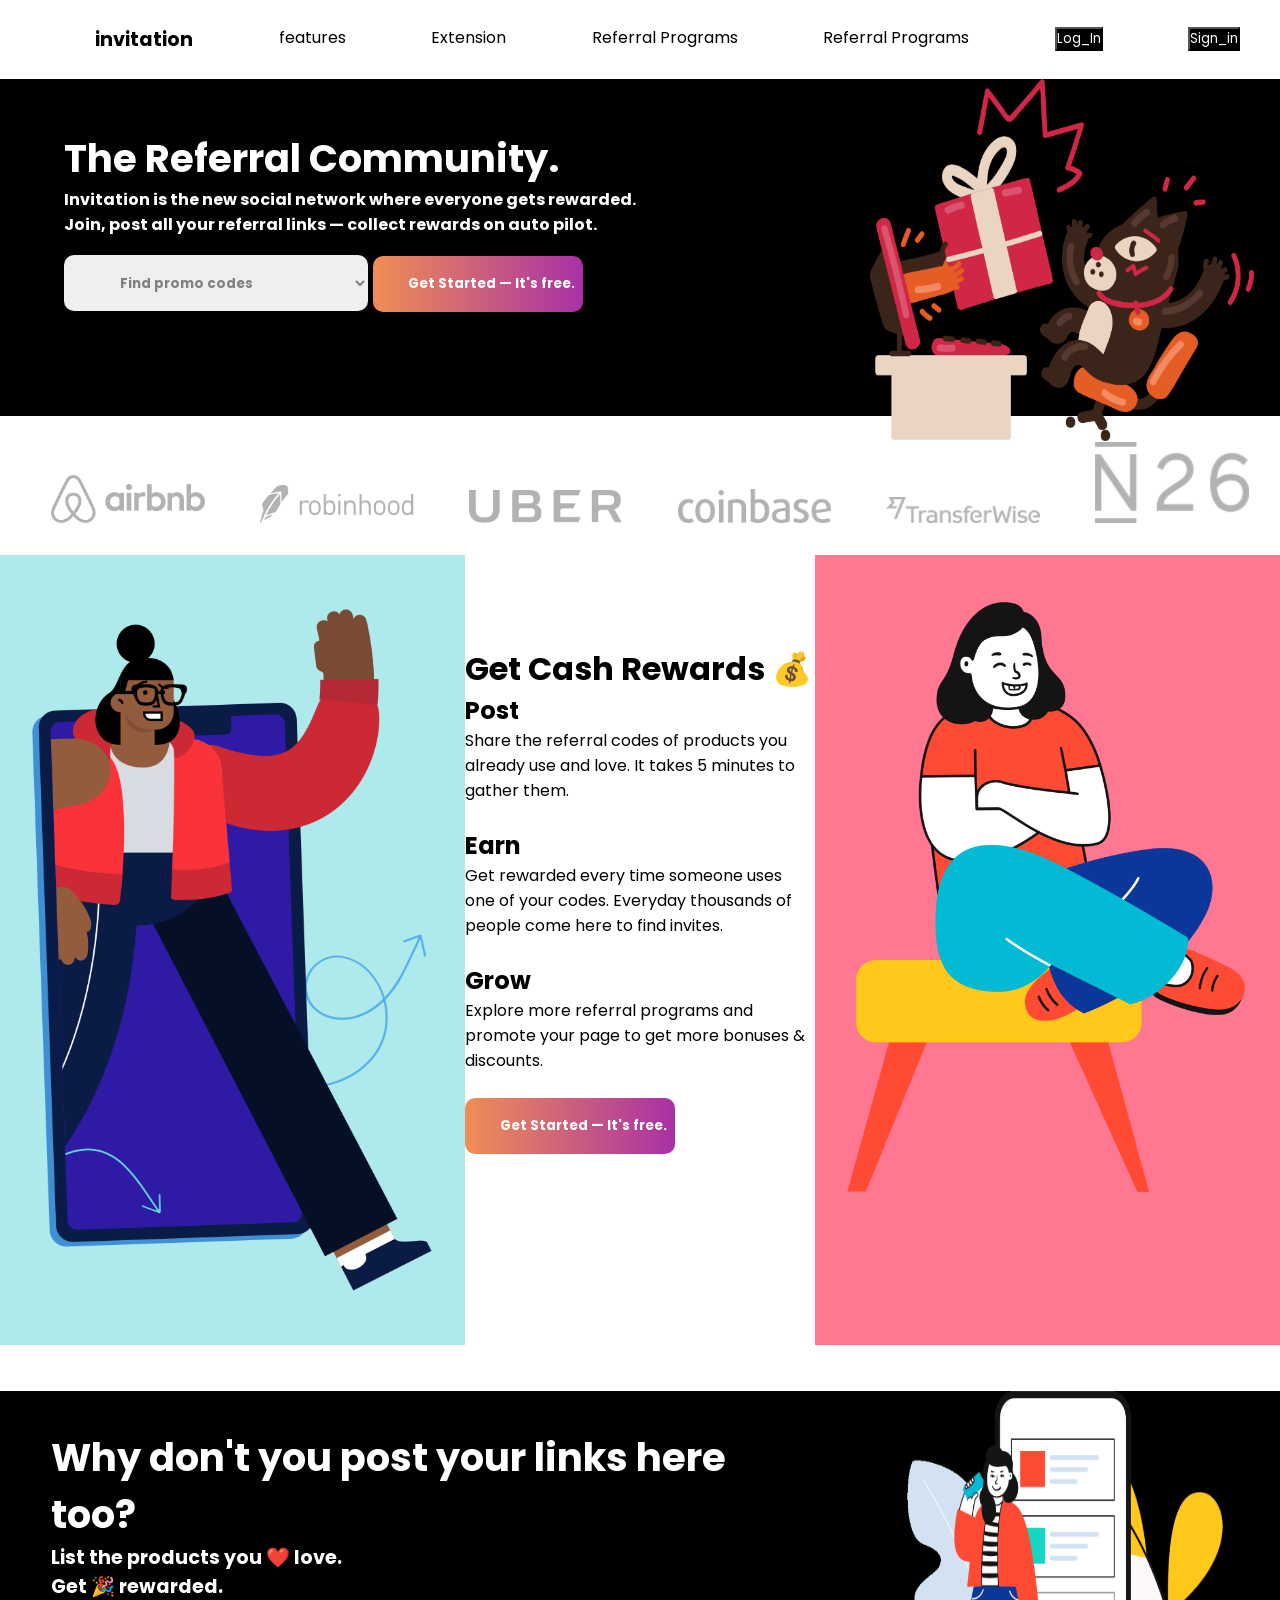
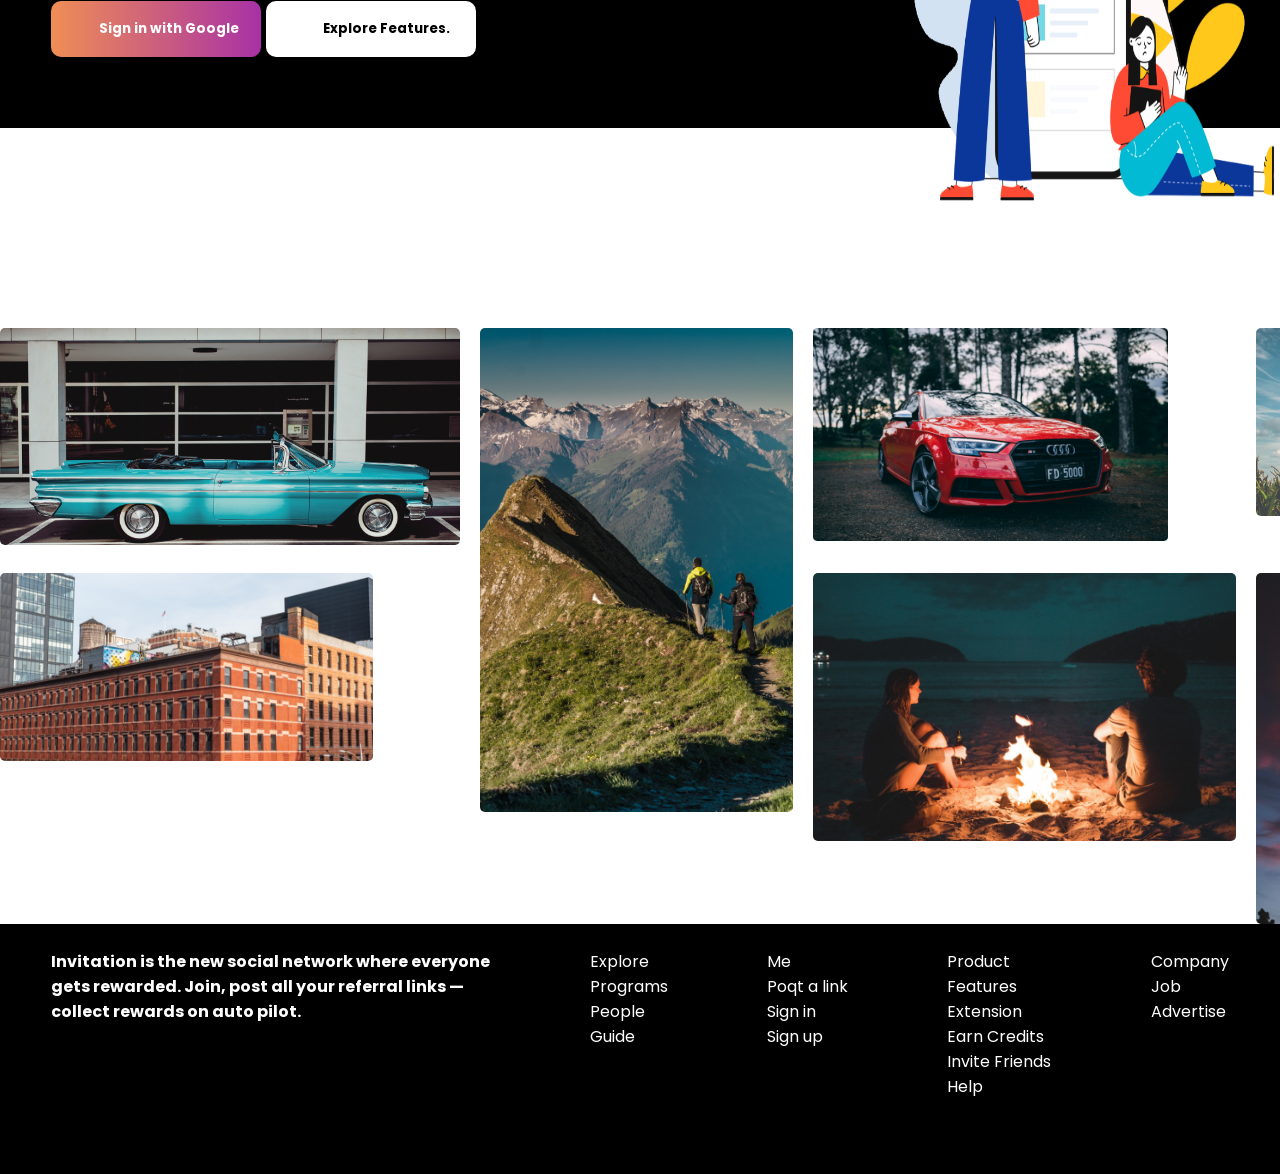
<file: index.html>
<!DOCTYPE html>
<html lang="en">
<head>
    <meta charset="UTF-8">
    <meta http-equiv="X-UA-Compatible" content="IE=edge">
    <meta name="viewport" content="width=device-width, initial-scale=1.0">
    <title>responsive</title>
    <link rel="stylesheet" href="indexc.css">
    <link href="https://fonts.googleapis.com/css2?family=Poppins&display=swap" rel="stylesheet">
</head>
<body>
    <!------------menu------------------>
    <nav>
    <div class="menu">
        <ul class="LOGO"> <a href="#">invitation</a></ul>
        <li class="feat"><a href="#">features</a></li>
        <li class="Ext"><a href="#">Extension</a></li>
        <li class="Refe"><a href="#">Referral Programs</a></li>
        <li class="People"><a href="#">Referral Programs</a></li>
     <li class="Log"><button type="button" value="Log In"> <a href="login.html">Log_In</a> </li>
     <li class="sig"><button type="button" value="Sign_In"><a href="Signup.html">Sign_in</a></li>  
         
    </div>
    </nav>
    <header>
        <div class="titrebc1" >
            <div class=" parg">  
                <h1 >The Referral Community. </h1>
                <h4>Invitation is the new social network where everyone gets rewarded.
                Join, post all your referral links — collect rewards on auto pilot.</h4>
               <select >
                <option value="Find " class="sb1find">Find promo codes</option >
               </select> 
              <input type="button" value="Get Started — It's free." class="getstar">    
          </div>    
              <img src="images/hero-image.png" alt="imghero" class="imghero">       
        </div>
     </header>
    
        <div class="company">

            <img src="images/company-1.png" alt=" im1" class="IMC">
            <img src="images/company-2.png" alt=" im2" class="IMC">
            <img src="images/company-3.png" alt=" im3" class="IMC">
            <img src="images/company-4.png" alt=" im4" class="IMC">
            <img src="images/company-5.png" alt=" im5" class="IMC">
            <img src="images/company-6.png" alt=" im6" class="IMC">
        </div>
        <div class="git_cach">
            <div class="img_left">
                <img src="images/left-illustration.png" alt="iml">
            </div>
            <div class="center">
                <h1>Get Cash Rewards 💰 </h1>
                <h2>Post</h2>
                <P>Share the referral codes of products you already use and 
                    love. It takes 5 minutes to gather them.</P><br>
                <h2>Earn</h2>
                <P>Get rewarded every time someone uses one of your codes. Everyday thousands of people come here to find invites.</P><br>
                <h2>Grow</h2>
                <P>Explore more referral programs and promote your page to get more bonuses & discounts.</P><br>
                <input type="button" value="Get Started — It's free." class="getstar2">    

            </div >
            <div  class=img_right>
                <img src="images/right-illustration.png" alt="imr">
            </div>
        </div>
        <div class="background2">
            <div class="backgroundtitre"> 
                <h1 >Why don't you post your links here too? </h1>
                <h4>List the products you ❤️ love.</h4>
                <h4>Get 🎉 rewarded.</h4>
                <input type="button" value="Sign in with Google" class="getstar">    
                <input type="button" value="Explore Features." class="getstarb2">
            </div >   
            <div class="imgsig">
                <img src="images/signup-image.png" alt="imghero" class="imgsignup">
             </div> 
                
        </div>
     
<!--*************************** GRID **********************************-->   
<div class="gallery">
          
    <img  src="images/footer-1.png" alt="im1"  class="grid1">


   <img  src="images/footer-3.png" alt="im3" class="grid2">


     <img  src="images/footer-2.png" alt="im2" class="grid3">


     <img src="images/footer-7.png" alt="im7"  class="grid4">


    <img src="images/footer-5.png" alt="im5" class="grid5">


     <img  src="images/footer-4.png" alt="im4" class="grid6">
 

     <img  src="images/footer-6.png" alt="im6" class="grid7">


</div>
<!--*************************** footer**********************************-->  

<footer>
    <div class="contfooter">
        <div class="d5fh">
            <h5>
                Invitation is the new social network where  everyone <br> gets rewarded. Join, post all your referral links —<br> collect rewards on auto pilot. <br>
                <i class="fa fa-facebook-official" style="font-size:36px"></i>
                <i class="fa fa-instagram" style="font-size:36px"  ></i> <i class="fa fa-twitter-square" style="font-size:36px"></i>
                
            </h5>
        </div>
       
             <ul class="multi-column">
                    <li  class="gt"><a href="#"> Explore</a></li>
                    <li><a href="#">Programs </a></li>
                    <li><a href="#">People</a></li>
                    <li><a href="#">Guide</a></li>
            </ul>
            <ul  class="multi-column">
                <li class="gt"><a href="#">Me</a></li>
                <li class="poqt"><a href="#"> Poqt a link</a></li>
                <li class="signh "><a href="login.html">Sign in </a></li>
                <li class="signh"><a href="Signup.html">Sign up</a></li>
    
            </ul>
            <ul class="multi-column" > 
                <li class="gt"><a href="#">Product</a></li>
                <li><a href="#"> Features</a></li>
                <li><a href="#">Extension </a></li>
                <li><a href="#">Earn Credits</a></li>
                <li><a href="#">Invite Friends</a></li>
                <li><a href="#">Help</a></li>
            </ul>
            <ul  class="multi-column">
                <li class="gt"><a href="#">Company</a></li>
                <li><a href="#"> Job</a></li>
                <li><a href="#">Advertise </a></li>
            </ul>
        
    </div>
         
</footer>



</body>
</html>
</file>
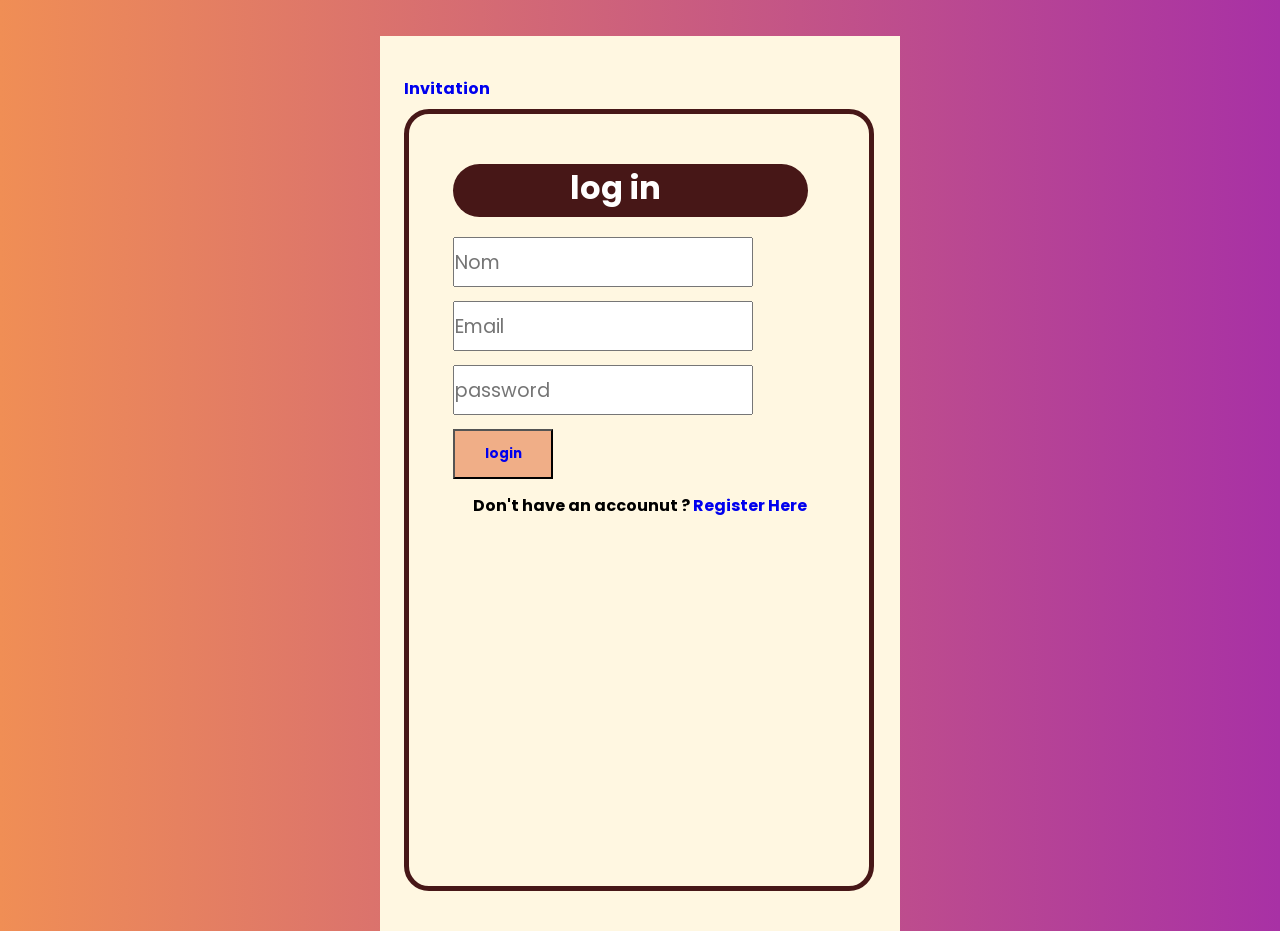
<file: login.html>
<!DOCTYPE html>
<html lang="en">
<head>
    <meta charset="UTF-8">
    <meta http-equiv="X-UA-Compatible" content="IE=edge">
    <meta name="viewport" content="width=device-width, initial-scale=1.0">
    <link href="https://fonts.googleapis.com/css2?family=Poppins&display=swap" rel="stylesheet">
      <link rel="stylesheet" href="login.css">
    <title>login</title>
</head>
<body>
<!---------------------------------------------- formulaire general------------------------------------->
    <div class="flogin">
      <label class="logo"> <a href="index.html">Invitation</a></label>
        <form  class="formulaire_de_login" >
         <p class="logt">log in</p>
            <div class="nom">
               <input type="text" placeholder="Nom" required>
            </div>
            
            <div class="email">
                <input type="email" placeholder="Email" required>
             </div>
             <div class="password">
                <input type="password" placeholder="password" required >
             </div>
<!---------------------------------------------- btn login------------------------------------->
             <div class="login">
               <button class= "btn"><a href="index.html">login</a></button>
             </div>
<!---------------------------------------------- lein------------------------------------->
             <p class="lien">Don't have an accounut ? <a href="Signup.html"> Register Here</a></p>

        </form>
    </div>
    
</body>
</html>
</file>
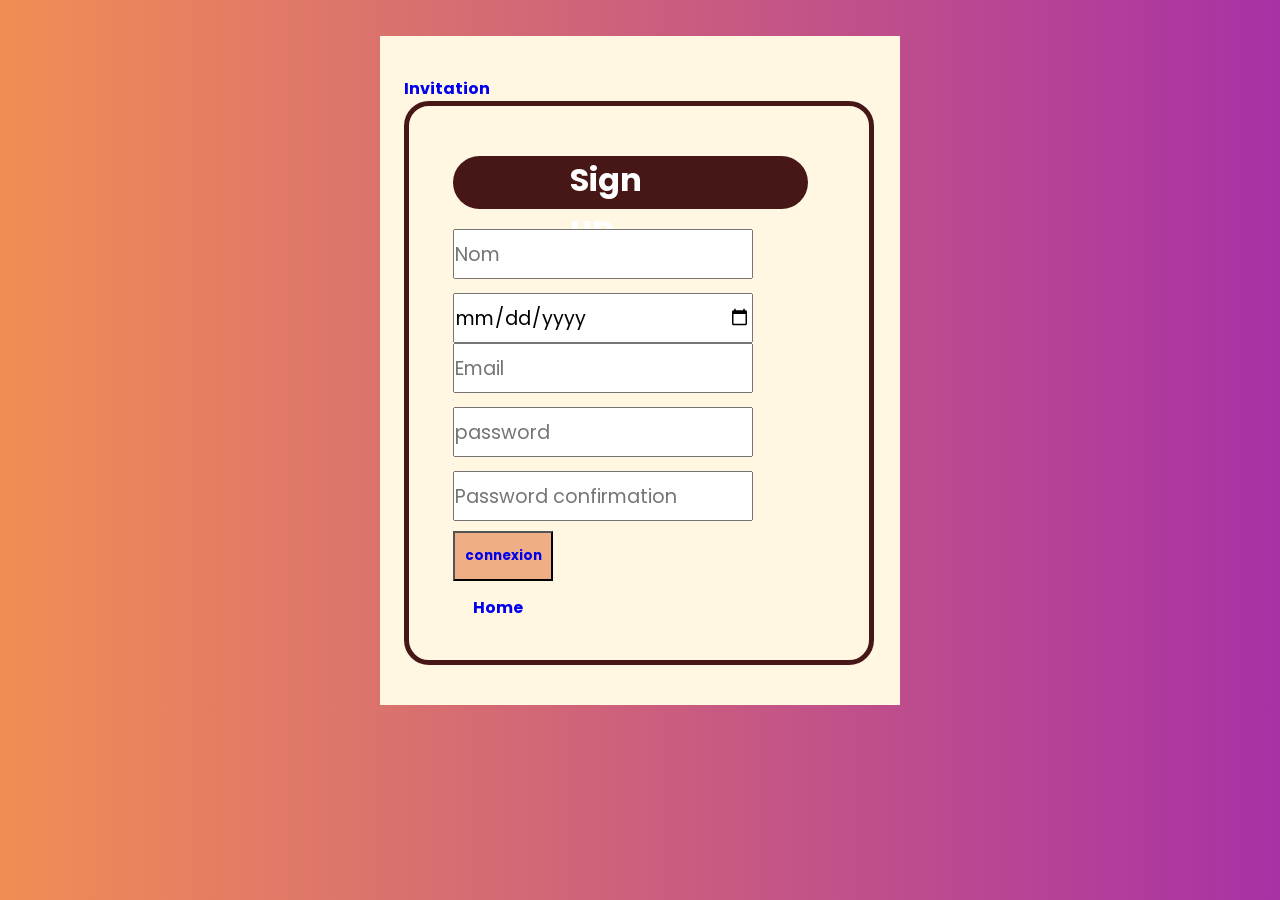
<file: Signup.html>
<!DOCTYPE html>
<html lang="en">
<head>
    <meta charset="UTF-8">
    <meta http-equiv="X-UA-Compatible" content="IE=edge">
    <meta name="viewport" content="width=device-width, initial-scale=1.0">
    <link href="https://fonts.googleapis.com/css2?family=Poppins&display=swap" rel="stylesheet">
      <link rel="stylesheet" href="Signup.css">
    <title>sign_up</title>
</head>
<body>
   
    <div class="fsign">
      <label class="logo"> <a href="index.html">Invitation</a></label>
        <form  class="formulaire_de_sign" >
         <p class="logt">Sign up</p>
            <div class="nom">
               <input type="text" placeholder="Nom" required>
            </div>
            <div class="Birthday">
                <input type="date" placeholder="Birthday" required>
             </div>
            <div class="email">
                <input type="email" placeholder="Email" required>
             </div>
             <div class="password">
                <input type="password" placeholder="password" required >
             </div>
             <div class="password_confirmation">
                <input type="password" placeholder="Password confirmation" required>
             </div>

             <div class="connexion">
                <button class= "btn"><a href="login.html">connexion</a></button>
             </div>
             <p class="lien"><a href="index.html"> Home</a></p>


        </form>

    </div>
    
</body>
</html>
</file>
<file: indexc.css>
* {
  box-sizing: border-box;
  margin: 0%;
  padding: 0px;
  text-decoration: none;
  font-family: "Poppins", sans-serif;
  list-style-type: none;
  color: black;
}
body {
  margin: 0%;
}
/**************************************menu**********************/

.menu {
  justify-content: space-between;
  display: flex;
  margin-left: 75px;
  margin-right: 40px;
  margin-top: 25px;
  margin-bottom: 25px;
  
}
.LOGO {
  font-size: larger;
  margin-left: 20px;
  font-weight: bolder;
}
button {
  background-color: black;
  color: white;
}
.sig a {
  color: white;
}
.Log a {
  color: white;
}
/****************************************background 1*********************/
.titrebc1 {
  background-color: black;
  width: 100%;
  display: flex;
  height: 337px;
}
.titrebc1 h1 {
  color: white;
  font-size: revert;
}
.titrebc1 h4 {
  color: white;
  height: 68px;
  width: 578px;
  font-size: smaller;
}
.parg {
  font-size: larger;
  flex-direction: column;
  width: 58%;
  margin: 4% 5%;
}
select {
  justify-content: center;
  color: gray;
  width: 304px;
  height: 56px;
  padding-left: 52px;
  font-weight: bolder;
  border-radius: 10px;
  border: none;
}
.imghero {
  width: 30%;
  height: 362px;
  padding-top: 0px;
}
.getstar {
  justify-content: center;
  width: 210px;
  height: 56px;
  padding-left: 26px;
  font-weight: bolder;
  background: linear-gradient(to right, #f08e55, #a831a5);
  color: white;
  border-radius: 10px;
  border: none;
} /*************************************company***********************************/
.company {
  width: 100%;
  margin-top: 30px;
  flex-wrap: wrap;
  justify-content: space-between;
  margin: 2% 2%;
}
.IMC {
  width: 16%;
  padding: 0 2%;
}
/*************************************get cach***********************************/
.git_cach {
  justify-content: space-between;
  display: flex;
  box-sizing: border-box;
}
img.img_left {
  width: 31%;
}
.git_cach .center {
  margin: 7% 0%;
  width: 30%;
  font-size: medium;
}
img.img_right {
  width: 31%;
}
.getstar2 {
  justify-content: center;
  width: 210px;
  height: 56px;
  padding-left: 26px;
  font-weight: bolder;
  background: linear-gradient(to right, #f08e55, #a831a5);
  color: white;
  border-radius: 10px;
  border: none;
}
/*************************************backround2***********************************/
.background2 {
  display: flex;
  background-color: black;
  width: 100%;
  height: 337px;
  margin-top: 3%;
}
.background2 h1 {
  color: white;
  font-size: revert;
}
.background2 h4 {
  color: white;
  font-size: revert;
}
.backgroundtitre {
  font-size: larger;
  flex-direction: column;
  width: 58%;
  margin: 3% 4%;
}
.imgsig .imgsignup {
  width: 450px;
  height: 410px;
}
.getstarb2 {
  justify-content: center;
  width: 210px;
  height: 56px;
  padding-left: 30px;
  font-weight: bolder;
  background: white;
  color: black;
  border-radius: 10px;
  border: none;
  justify-content: center;
}
/***************************** grid ***************************/

.gallery {
  display: grid;
  grid-template-columns: auto auto auto auto;
  grid-template-rows: auto auto;
  margin-top: 200px;
  gap: 20px;
  width: 100%;
}

.grid1 {
  grid-column: 1/2;
  grid-row: 1/2;
}
.grid2 {
  grid-column: 2/3;
  grid-row: 1/3;
}
.grid3 {
  grid-column: 3/4;
  grid-row: 1/2;
  width: 84%;
  height: 95%;
}
.grid4 {
  grid-column: 4/5;
  grid-row: 1/2;
}

.grid5 {
  grid-column: 1/2;
  grid-row: 2/3;
}
.grid6 {
  grid-column: 3/4;
  grid-row: 2/3;
}
.grid7 {
  grid-column: 4/5;
  grid-row: 2/3;
}
.contfooter {
  display: flex;
  background-color: black;
  width: 100%;
  justify-content: space-between;
  padding: 2% 4%;
  height: 250px;
}
.contfooter h5 {
  color: white;
  font-size: medium;
}
.contfooter a {
  color: white;
}

@media (max-width: 900px) {
  /*******************menu**********************/
  .menu {
    flex-direction: column;
    border-radius: 20px;
  }

  nav a:hover {
    background-color: rgb(116, 219, 98);
  }

  /*******************background 1**********************/
  .parg h1 {
    font-size: xx-large;
    width: 500px;
    padding-left: 45px;
  }
  .parg h4 {
    font-size: inherit;
    width: 500px;
    padding-left: 25px;
  }
  .titrebc1 select {
    margin-left: 90px;
    width: 300px;
    padding-left: 65px;
    margin-top: 40px;
  }
  .titrebc1 input {
    margin-top: 20px;
    margin-left: 90px;
    width: 300px;
    padding-left: 65px;
  }
  .imghero {
    display: none;
  }
  /************************company**********************/
  .IMC {
    width: 50%;
    margin-bottom: 5%;
  }
  .company {
    margin-left: 100px;
  }
  /***************************** get cach ****************/
  .git_cach {
    flex-direction: column;
    margin: auto;
  }
  .git_cach img {
    width: 100%;
  }
  .git_cach .center {
    width: 80%;
    margin: 3%;
  }
  .img_left {
    width: 80%;
    margin: 3%;
  }
  .img_right {
    width: 80%;
    margin: 3%;
  }

  /***************************** background2 ****************/
  .background2 h1 {
    font-size: xx-large;
    width: 500px;
    padding-left: 45px;
  }
  .background2 h4 {
    font-size: inherit;
    width: 500px;
    padding-left: 25px;
  }

  .background2 input {
    margin-top: 20px;
    margin-left: 90px;
    width: 300px;
    padding-left: 65px;
  }
  .imgsig {
    display: none;
  }

  /***************************** GRID ****************/

  .gallery {
    display: flex;
    flex-direction: column;
    margin-top: 12px;
    width: 501px;
    margin-right: 18px;
    width: 443px;
    margin-left: 25%;
    gap: 10px;
  }
  .grid2 {
    height: 383px;
    width: 289px;
    margin-left: 65px;
  }
  .grid7 {
    margin-left: 61px;
    height: 263px;
    width: 288px;
  }

  /*********************************** footer*********************************/
  .contfooter {
    flex-direction: flex;
    height: auto;
    column-count: 4;
    margin-top: 5%;
  }
  .contfooter h5 {
    font-size: xx-small;
    width: 100%;
    margin-right: 20px;
  }
  .contfooter a {
    font-size: xx-small;
  }
}
@media screen and (min-width :900px) and (max-width: 1024px) {
  .git_cach img {
    width: 200px;
  }
  
  .img_left {
    width: 300px;
  }
  .img_right {
    width: 300px;
  }
  .IMC {
    width: 30%;
    margin-bottom: 5%;
  }
  .company {
    margin-left: 100px;
  }
  .gallery {
    display: flex;
    flex-direction: column;
    margin-top: 12px;
    width: 350px;
    margin-right: 18px;
    width: 243px;
    margin-left: 25%;
    gap: 10px;
  }
  .grid2 {
    height: 383px;
    width: 289px;
    margin-left: 65px;
  }
  .grid7 {
    margin-left: 61px;
    height: 263px;
    width: 288px;
  }
}
</file>
<file: login.css>
*{
    margin: 0;
    padding: 0;
    box-sizing: border-box;
    font-family: 'Poppins', sans-serif;
    text-decoration: none;
}


body{ 
 background: linear-gradient(to right,#f08e55,#A831A5);
  background-position: center;
  background-size: cover;
  display: flex;
  justify-content: center;
  align-items: center;

}

/***********************************logo de page invitation**********************************/
.logo{
    
    padding-bottom: 3px;
    margin-top: 0px;
    width: 173px;
    height: 23px;
    font-weight: bolder;


}
a:hover{
    background-color:#f08e55;
}
/***********************************pour tous inbut**********************************/
input 
{
  height: 50px;
  width: 300px;
  font-size: 1.2em;
}
/**********************************formulaire nom**********************************/
.formulaire_de_login{
padding-right: 50px;
padding-top: 40px;
padding-bottom: 40px;
border: 5px #471717 solid;
border-radius: 25px;
padding-left: 129px;
margin-top: 8px;
padding-top: 132px;
width: 577px;
height: 782px;
padding-left: 96px;


/***********************************géneral**********************************/

}
.flogin{
    width:  60%;
    min-height: 96%;
    background-color: #FFF7E1;
    padding: 40px 89px;
    margin-top: 36px;
    padding-left: 240px;

}
/********************************** logo de page**********************************/
.logt{
    font-size: 2rem;
    font-weight: 800px;
    font-weight: bolder;
    background-color: #471717;
    color: white;
    align-items: center;
    padding-left: 117px;
    margin-bottom: 20px;
    margin-top: 0px;
    width: 355px;
    height: 53px;
    padding-left: 117px;
    padding-right: 117px;
    border-radius: 35px;



}
.nom{
    

    align-items: center;
    margin-bottom: 20px;
    margin-top: 0px;
    width: 175px;
    border-radius: 35px;
    height: 44px;
    width: 227px;
    border : 2px #2B2222;
    display: block;

}
.Birthday{
    align-items: center;
    margin-bottom: 20px;
    margin-top: 0px;
    width: 175px;
    border-radius: 35px;
    height: 44px;
    width: 227px;
    border : 2px #2B2222;
    display: block;

}
.email{
    align-items: center;
    margin-bottom: 20px;
    margin-top: 0px;
    width: 175px;
    border-radius: 35px;
    height: 44px;
    width: 227px;
    border : 2px #2B2222;
    display: block;
}
.password{
    

    align-items: center;
    margin-bottom: 20px;
    margin-top: 0px;
    width: 175px;
    border-radius: 35px;
    height: 44px;
    width: 227px;
    border : 2px #2B2222;
    display: block;
}
.password_confirmation{
    

    align-items: center;
    margin-bottom: 20px;
    margin-top: 0px;
    width: 175px;
    border-radius: 35px;
    height: 44px;
    width: 227px;
    border : 2px #2B2222;
    display: block;
   
    
}
/***********************************btn login**********************************/
.login{
    
    align-items: center;
    margin-bottom: 20px;
    margin-top: 10px;
    width: 175px;
    height: 44px;
    width: 227px;
    border : 2px #2B2222;
   
    
}
.lien{
    font-weight: bolder;
    padding-left: 20px;

}
.btn{
    
    height: 50px;
    width: 100px;
    background-color:#f0ae87 ;
    font-weight: bolder;

}
@media(max-width:780px){

    body{
        
    border-right-width: 0px;
    height: 737px;
    width: 504px;
    }
 /***************************************formulaire de (non+Birthday password)*************/   
    .formulaire_de_login{
       
    height: 640px;
    width: 418px;
    height: 627px;
    padding-top: 23px;
    padding-right: 17px;
    padding-left: 30px;
    margin-left: 6px;
    }
    .flogin{  

       
    
    height: 670px;
    margin-left: 0px;
    margin-left:1px ;
    width: 450px;
    padding-left: 14px;
   
    }
    /******************** le titre générale log_in************************************/
    .formulaire_de_login .logt{
        padding-left: 101px;
        width: 304px;
        padding-right: 88px;
        height: 77px;
        padding-top: 12px;
        padding-bottom: 12px;
    
    }
/******************** lien sous formulaire************************************/
    .formulaire_de_login .lien{
        
    width: 403px;
    height: 134px;
    font-size: x-large;
    }
    .btn{
        
    width: 180px;

    }
    /******************** le btn login***********************************/
    .btn a{
        font-size: x-large;
    }
}
@media(min-width:700px) {
    .flogin{
    padding-left: 24px;
    width: 520px;
    }
.formulaire_de_login{
    
    width: 470px;
    padding-left: 44px;
    padding-top: 50px;
}

}
</file>
<file: Signup.css>
*{
    margin: 0;
    padding: 0;
    box-sizing: border-box;
    font-family: 'Poppins', sans-serif;
    text-decoration: none;
   
}


body{ 
 background: linear-gradient(to right,#f08e55,#A831A5);
  background-position: center;
  background-size: cover;
  display: flex;
  justify-content: center;
  align-items: center;
    

}
.logo{
    
    padding-bottom: 3px;
    margin-top: 0px;
    width: 173px;
    height: 23px;
    font-weight: bolder;


}
a:hover{
    background-color:#f08e55;
}
input 
{
  height: 50px;
  width: 300px;
  font-size: 1.2em;
}
.formulaire_de_sign{
padding-left: 80px ;
padding-right: 50px;
padding-top: 40px;
padding-bottom: 40px;
border: 5px #471717 solid;
border-radius: 25px;

}
/********************************** form general**********************************/
.fsign{
    width:  60%;
    min-height: 96%;
    background-color: #FFF7E1;
    padding: 40px 89px;
    margin-top: 36px;

}
.logt{
    font-size: 2rem;
    font-weight: 800px;
    font-weight: bolder;
    background-color: #471717;
    color: white;
    align-items: center;
    padding-left: 117px;
    margin-bottom: 20px;
    margin-top: 0px;
    width: 355px;
    height: 53px;
    padding-left: 117px;
    padding-right: 117px;
    border-radius: 35px;

}
.nom{
    

    align-items: center;
    margin-bottom: 20px;
    margin-top: 0px;
    width: 175px;
    border-radius: 35px;
    height: 44px;
    width: 227px;
    border : 2px #2B2222;
    display: block;

}

.email{
    align-items: center;
    margin-bottom: 20px;
    margin-top: 0px;
    width: 175px;
    border-radius: 35px;
    height: 44px;
    width: 227px;
    border : 2px #2B2222;
    display: block;
}
.password{
    

    align-items: center;
    margin-bottom: 20px;
    margin-top: 0px;
    width: 175px;
    border-radius: 35px;
    height: 44px;
    width: 227px;
    border : 2px #2B2222;
    display: block;
}

.connexion{
    align-items: center;
    margin-bottom: 20px;
    margin-top: 10px;
    width: 175px;
    height: 44px;
    width: 227px;
    border : 2px #2B2222;
   
    
}
.lien{
    font-weight: bolder;
    padding-left: 20px;

}
.btn{
    
    height: 50px;
    width: 100px;
    background-color:#f0ae87 ;
    font-weight: bolder;

}

@media(max-width:780px){

    body{
        
    border-right-width: 0px;
    height: 737px;
    width: 504px;

/*********************************** div de nom ------>lien**********************************/
    }
    .formulaire_de_sign{
       
        height: 640px;
        width: 418px;
    height: 627px;
    padding-top: 23px;
    padding-right: 17px;
    padding-left: 30px;
    margin-left: 6px;
    }
    /*********************************** formulaire**********************************/
    .fsign{ 
    height: 670px;
    margin-left: 0px;
    margin-left:1px ;
    width: 450px;
    padding-left: 14px;
   
    }
/***********************************log_in**********************************/
    .formulaire_de_sign .logt{
        padding-left: 101px;
        width: 348px;
        padding-right: 88px;
        height: 77px;
        padding-top: 12px;
        padding-bottom: 12px;
    
    }

    .formulaire_de_sign .lien{
        
    width: 403px;
    height: 134px;
    font-size: x-large;
    }
    .btn{
        
    width: 180px;

    }
    .btn a{
        font-size: x-large;
    }
}
@media(min-width:700px) {
    .fsign{
    padding-left: 24px;
    width: 520px;
    }
    .formulaire_de_sign{
    
        width: 470px;
        padding-left: 44px;
        padding-top: 50px;
    
    }






}
</file>
